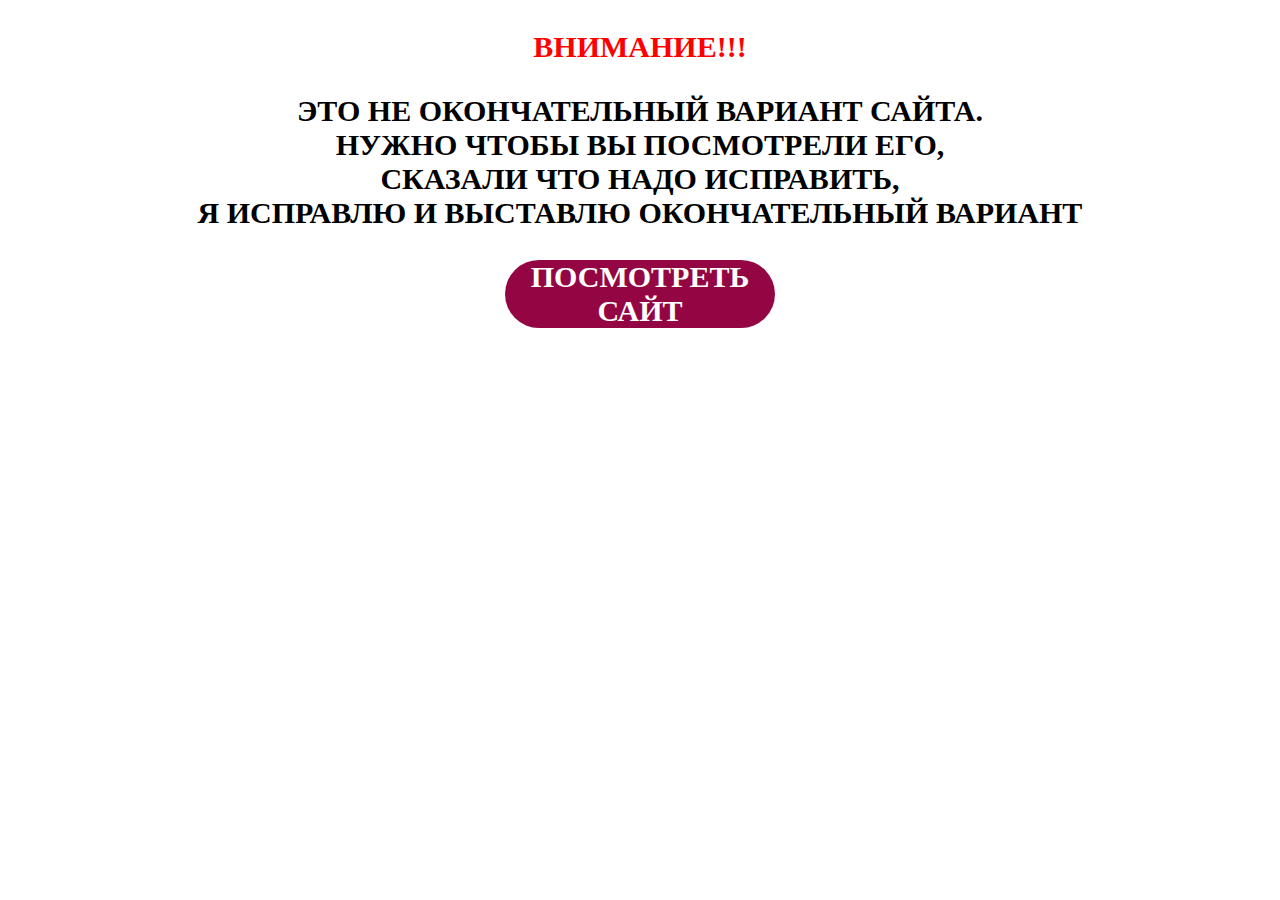
<file: index.html>
<!DOCTYPE html>
<html>
<head>
	<meta charset="utf-8">
	<title>STOP</title>
</head>
<body style="background-color: white;">
	<p style="color: red; font-size: 30px; font-weight: bold; text-align: center;">
		ВНИМАНИЕ!!!
	</p>
	<p style="text-align: center; font-size: 30px; font-weight: bold;">
		ЭТО НЕ ОКОНЧАТЕЛЬНЫЙ ВАРИАНТ САЙТА.<br> НУЖНО ЧТОБЫ ВЫ ПОСМОТРЕЛИ ЕГО, <br>СКАЗАЛИ ЧТО НАДО ИСПРАВИТЬ,<br> Я ИСПРАВЛЮ И ВЫСТАВЛЮ ОКОНЧАТЕЛЬНЫЙ ВАРИАНТ
	</p>
	<div align="center" style="width: 270px; margin: auto;">
		<a href="Most.html" style="text-decoration: none;">
			<div style="border-radius: 90px; background-color: #940643; color: white; font-size: 30px; font-weight: bold; ">
				ПОСМОТРЕТЬ САЙТ
			</div>
		</a>
	</div>
</body>
</html>
</file>
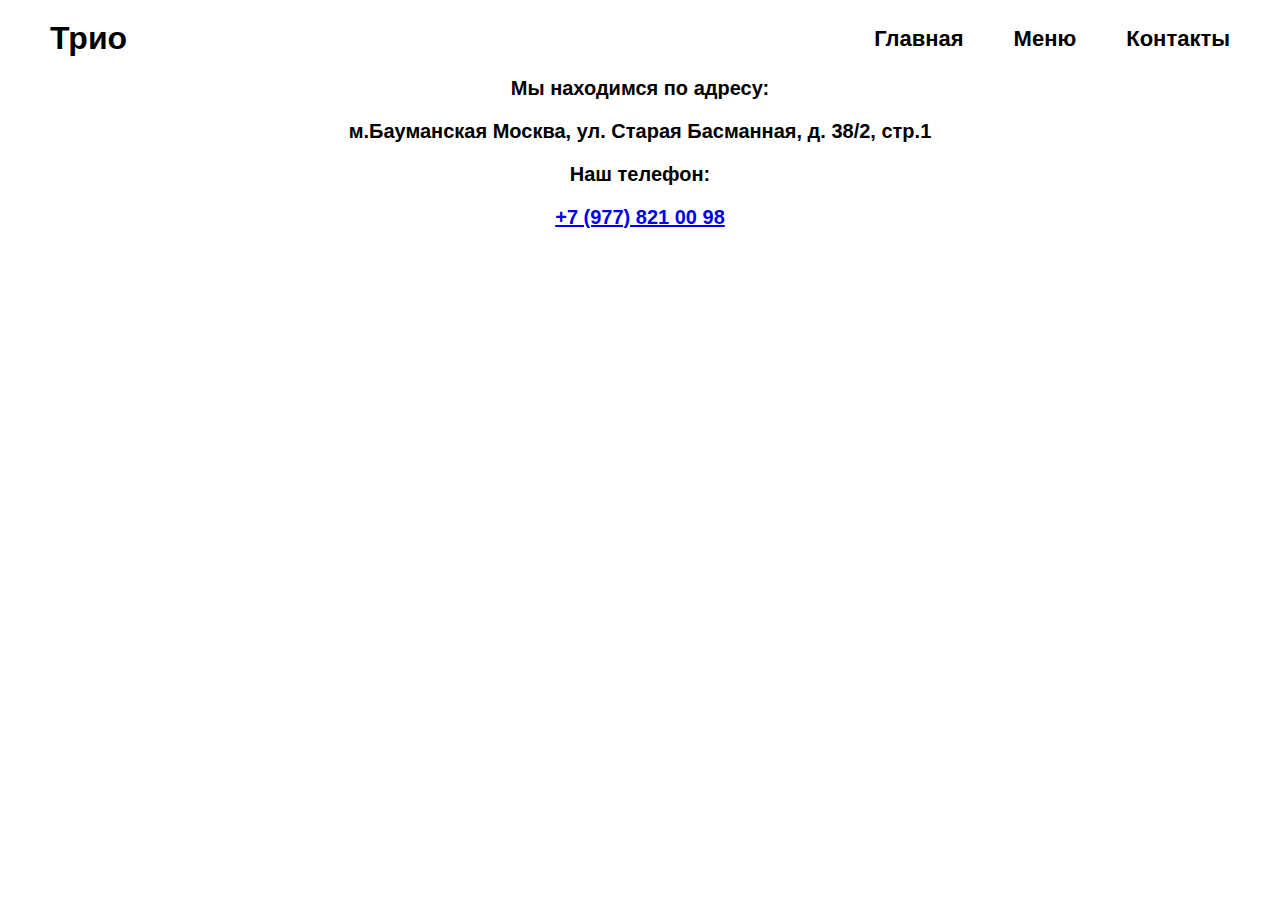
<file: kontakts.html>
<!DOCTYPE html>
<html>
<head>
    <meta charset="UTF-8">
    <meta name="viewport" content="width=device-width, initial-scale=1.0">
    <meta http-equiv="X-UA-Compatible" content="ie=edge">
    <title>Трио</title>
    <link rel="stylesheet" href="kontakts.css">
</head>
<body style="background-color: white;">

    <header class="header" style="margin-bottom: 30px;">
        <div class="header-overlay">
            <div class="nav-container">

                <div class="logo">Трио</div>
                
                <!-- НАВИГАЦИЯ -->
                <div class="nav-wrapper">

                    <!-- Навигация для десктопа -->
                    <ul class="nav">
                        <li class="nav__item"><a href="Most.htmll" class="nav__link">Главная</a></li>
                        <li class="nav__item"><a href="menu.html" class="nav__link">Меню</a></li>
                        <li class="nav__item"><a href="kontakts.html" class="nav__link">Контакты</a></li>
                    </ul>

                    <!-- Кнопка для мобильной навигации -->
                    <div id="menu-togle" class="menu-icon">
                        <div class="menu-icon-line"></div>
                    </div>

                    <!-- Мобильная навигация -->
                    <div id="mobile-nav" class="mobile-nav">
                        <ul class="mobile-nav__list">
                            <li class="mobile-nav__item"><a href="Most.html" class="mobile-nav__link">Главная</a></li>
                            <li class="mobile-nav__item"><a href="menu.html" class="mobile-nav__link">Меню</a></li>
                            <li class="mobile-nav__item"><a href="kontakts.html" class="mobile-nav__link">Контакты</a></li>
                        </ul>
                    </div>


                </div>
                <!-- // НАВИГАЦИЯ -->
                
            </div>
            <span  style="font-weight: bold; font-size: 20px;">
                    <p align="center">Мы находимся по адресу:</p>
                   <p align="center"> м.Бауманская
Москва, ул. Старая Басманная, д. 38/2, стр.1</p>
<p align="center">
    Наш телефон:
</p>

   <p align="center"><a href="tel:  +7 (977) 821 00 98" style=""> +7 (977) 821 00 98</a></p>
                </span>
    </header >
    <table width="100%">
        <td align="right" class="tableforbig">
            <script type="text/javascript" charset="utf-8" async src="https://api-maps.yandex.ru/services/constructor/1.0/js/?um=constructor%3Aba1a9dc97911a9f88ae6aa9e1ebebb01a90b4b71dece62128957c840f84e7f60&amp;width=100%25&amp;height=424&amp;lang=ru_RU&amp;scroll=true"></script>
        </td>
    </table>
    <script src="js/main.js"></script>
</body>
</html>
</file>
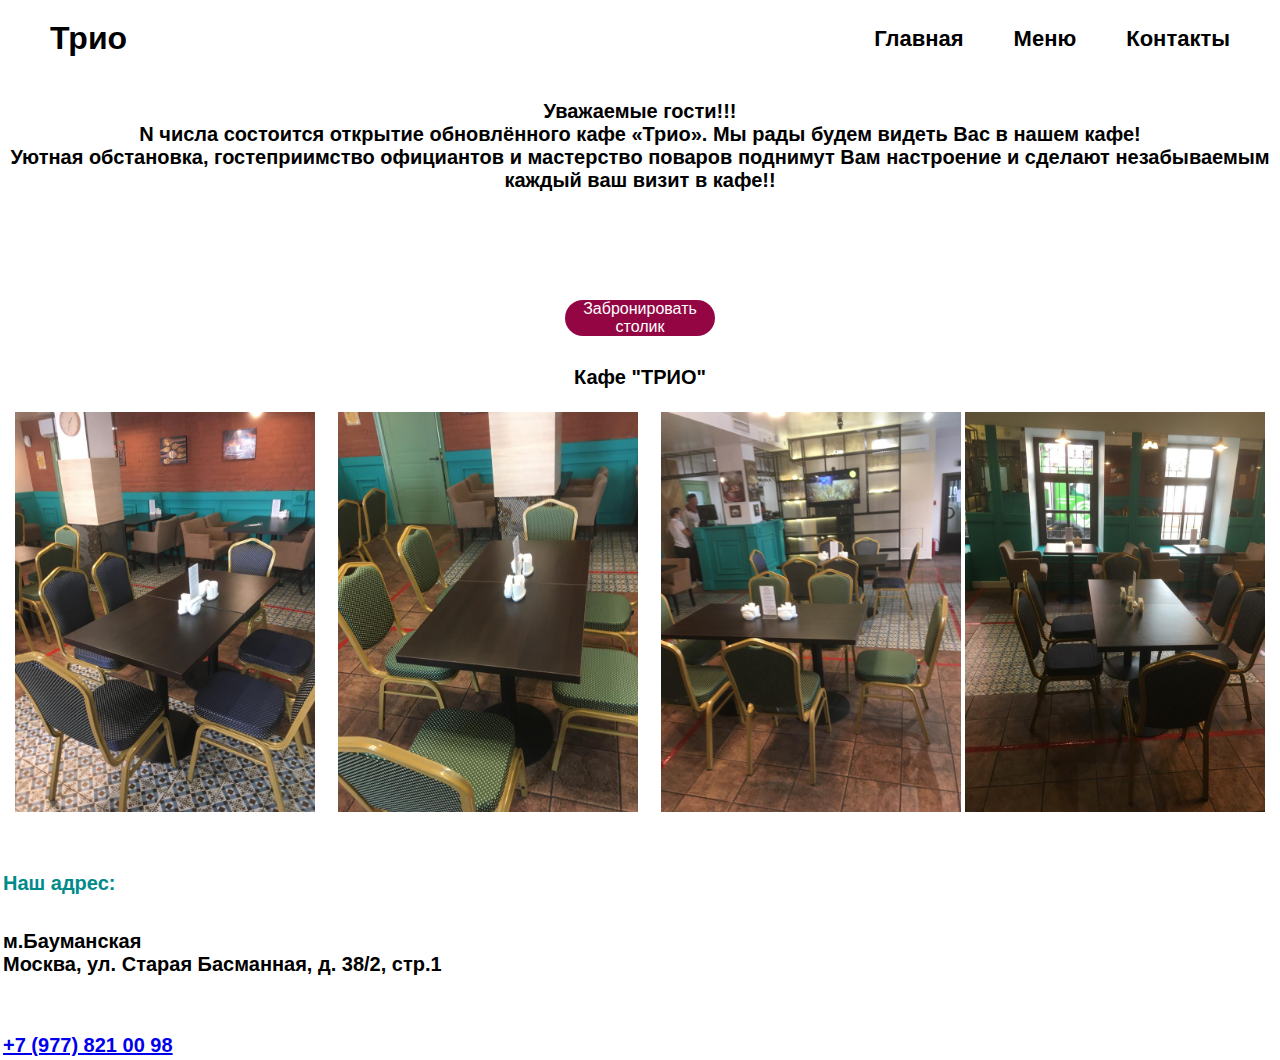
<file: Most.html>
<!DOCTYPE html>
<html>
<head>
    <meta charset="UTF-8">
    <meta name="viewport" content="width=device-width, initial-scale=1.0">
    <meta http-equiv="X-UA-Compatible" content="ie=edge">
    <title>Трио</title>
    <link rel="stylesheet" href="css/main.css">
</head>
<body style="background-color: white;">

    <header class="header" style="margin-bottom: 30px;">
        <div class="header-overlay">
            <div class="nav-container">

                <div class="logo">Трио</div>
                
                <!-- НАВИГАЦИЯ -->
                <div class="nav-wrapper">

                    <!-- Навигация для десктопа -->
                    <ul class="nav">
                        <li class="nav__item"><a href="Most.htmll" class="nav__link">Главная</a></li>
                        <li class="nav__item"><a href="menu.html" class="nav__link">Меню</a></li>
                        <li class="nav__item"><a href="kontakts.html" class="nav__link">Контакты</a></li>
                    </ul>

                    <!-- Кнопка для мобильной навигации -->
                    <div id="menu-togle" class="menu-icon">
                        <div class="menu-icon-line"></div>
                    </div>

                    <!-- Мобильная навигация -->
                    <div id="mobile-nav" class="mobile-nav">
                        <ul class="mobile-nav__list">
                            <li class="mobile-nav__item"><a href="Most.html" class="mobile-nav__link">Главная</a></li>
                            <li class="mobile-nav__item"><a href="menu.html" class="mobile-nav__link">Меню</a></li>
                            <li class="mobile-nav__item"><a href="kontakts.html" class="mobile-nav__link">Контакты</a></li>
                        </ul>
                    </div>


                </div>
                <!-- // НАВИГАЦИЯ -->

            </div>
            <div align="center" class="Weopenform">
            <p class="vertikle" >
                Уважаемые гости!!!<br>
N числа состоится открытие обновлённого кафе «Трио».<br> Мы рады будем видеть Вас в нашем кафе!<br> Уютная обстановка, гостеприимство официантов и мастерство поваров поднимут Вам настроение и сделают незабываемым каждый ваш визит в кафе!!
            </p>
        </div>
        </div>
      <div align="center" class="Weopen" style="padding-top: 80px; font-weight: bold; font-size: 20px;">
            <p>
                Уважаемые гости!!!<br>
N числа состоится открытие обновлённого кафе «Трио». Мы рады будем видеть Вас в нашем кафе!<br> Уютная обстановка, гостеприимство официантов и мастерство поваров поднимут Вам настроение и сделают незабываемым каждый ваш визит в кафе!!
            </p>
        </div>
    </header >
                                                                          <!--  <a href="tel: +7 495 788-62-17"> +7 495 788-62-17</a> -->
   <div class="thisisforcomputer">
       
<div style="margin: auto; width: 150px; padding-bottom: 30px;"><a href="tel: +7 495 788-62-17" style="text-decoration: none; color: white; text-align: center; margin: 0;">
  <div class="button" align="center" style="margin-bottom: 30px; margin-top: 30px; border-radius: 30px; background-color: #940643; text-align: center; margin: 0;">
        Забронировать столик
      </div></a>
</div>
      


       <div align="center" style="padding-bottom: 10px;">
       <span style="font-size: 20px; font-weight: bold;">
         Кафе "ТРИО"
       </span>
     </div>
       <div class="fotokafeB" style="padding-top: 10px; margin-bottom: 50px;">
         <table align="center">
           <td>
             <img src="img/загружено 2.jpg" width="300px" height="400px">
           </td>
           <td style="padding-left: 20px; padding-right: 20px;">
             <img src="img/загружено.jpg" width="300px" height="400px">
           </td>
           <td>
             <img src="img/загружено 3.jpg" width="300px" height="400px">
           </td>
           <td>
             <img src="img/загружено 4.jpg" width="300px" height="400px">
           </td>
         </table>
       </div>

       <div class="fotokafeM" style="padding-top: 10px; margin-bottom: 50px;">
         <table align="center" style="padding-bottom: 10px;">
          <tr>
           <td style="padding-right: 20px;">
             <img src="img/загружено 2.jpg" width="300px" height="400px">
           </td>
           <td style="padding-left: 20px; padding-right: 20px;">
             <img src="img/загружено.jpg" width="300px" height="400px">
           </td>
         </tr>
       </table>
       <table align="center" style="padding-top: 10px;">
         <tr>
           <td style="padding-right: 20px;">
             <img src="img/загружено 3.jpg" width="300px" height="400px">
           </td>
           <td style="padding-left: 20px; padding-right: 20px;">
             <img src="img/загружено 4.jpg" width="300px" height="400px">
           </td>
         </tr>
         </table>
       </div>
   </div>






   <div class="thisisformobile">
       
   </div>


   <table width="100%" style="margin-top: 20px;">
       <td style="font-weight: bold; font-size: 20px;" align="left">
           <span style="color: #008B8B; font-weight: bold;">Наш адрес:</span><br>

            <p style="padding-top: 15px;  padding-bottom: 15px;">м.Бауманская<br>
               Москва, ул. Старая Басманная, д. 38/2, стр.1</p><br>


                <span><a href="tel: +7 (977) 821 00 98">+7 (977) 821 00 98</a></span>
       </td>
       <td align="right">
        <div class="big">
            <script type="text/javascript" charset="utf-8" async src="https://api-maps.yandex.ru/services/constructor/1.0/js/?um=constructor%3Aba1a9dc97911a9f88ae6aa9e1ebebb01a90b4b71dece62128957c840f84e7f60&amp;width=445&amp;height=365&amp;lang=ru_RU&amp;scroll=true"></script>
        </div>
        <div class="small">
           <script type="text/javascript" charset="utf-8" async src="https://api-maps.yandex.ru/services/constructor/1.0/js/?um=constructor%3Aba1a9dc97911a9f88ae6aa9e1ebebb01a90b4b71dece62128957c840f84e7f60&amp;width=384&amp;height=253&amp;lang=ru_RU&amp;scroll=true"></script>
       </div>
       </td>
   </table>

    <script src="js/main.js"></script>
</body>
</html>
</file>
<file: kontakts.css>
* {
	box-sizing: border-box;
}

body {
	margin: 0;
	font-family: sans-serif;
}

.header {
    overflow: hidden;
	position: relative;
	height: 300px;
	background-size: cover;
	background-position: center;
}

.header-overlay {
	position: absolute;
	left: 0;
	top: 0;
	right: 0;
	bottom: 0;
}

.nav-container {
	display: flex;
	justify-content: space-between;
	align-items: center;
	margin-left: auto;
	margin-right: auto;
	max-width: 1300px;
	padding-top: 20px;
	padding-left: 50px;
	padding-right: 50px;
}

/* Условие для экранов с шириной от 0 до 1200px */
@media (max-width: 768px) {
    .nav-container {
        padding-left: 15px;
        padding-right: 15px;
    }
}

.logo {
	font-size: 32px;
	font-weight: 800;
	color: black;
}

.nav-wrapper {
}

/* ------------ Desktop navigation ----------- */

.nav {
	list-style-type: none;
	margin: 0;
	padding: 0;
	display: flex;
}

/* Условие для экранов с шириной от 0 до 1200px */
@media (max-width: 1200px) {
    .nav {
       display: none;
    }
}

.nav__item {
	margin-right: 50px;
}

.nav__item:last-child {
	margin-right: 0px;
}

.nav__link {
	font-size: 22px;
	font-weight: 600;
	color: black;
	text-decoration: none;
}

.nav__link:hover {
	color: #ffd600;
}

/* --------------- Mobile navigation button ----------- */

.menu-icon {
    z-index: 19;
    position: relative;
    display: none;
	width: 30px;
    height: 30px;
    cursor: pointer;
}

/* Условие для экранов с шириной от 0 до 1200px */


.menu-icon-line {
	position: relative;
	width: 30px;
	height: 5px;
	background-color: black;
}

.menu-icon-line::before {
	position: absolute;
	left: 0;
	top: -10px;
	content: '';
	width: 30px;
	height: 5px;
	background-color: black;
	transition: transform 0.2s ease-in, top 0.2s linear 0.2s;
}

.menu-icon-line::after {
	position: absolute;
	left: 0;
	top: 11px;
	content: '';
	width: 30px;
	height: 4px;
	background-color: black;
	transition: transform 0.2s ease-in, top 0.2s linear 0.2s;
}

.menu-icon.menu-icon-active .menu-icon-line {
	background-color: transparent;
}

.menu-icon.menu-icon-active .menu-icon-line::before {
	transform: rotate(45deg);
	top: 0;
	transition: top 0.2s linear, transform 0.2s ease-in 0.2s;
}

.menu-icon.menu-icon-active .menu-icon-line::after {
	transform: rotate(-45deg);
	top: 0;
	transition: top 0.2s linear, transform 0.2s ease-in 0.2s;
}


/* ----------------- Мобильная навигация ----------------- */

.mobile-nav {
    z-index: 9;
    display: block;
    position: absolute;
    right: -350px;
    top: 0;
    height: 100%;
    width: 350px;
    padding: 50px;
    padding-left: 10px;
    padding-right: 10px;
    background-color: rgba(11, 92, 65, 0.7);
    transition: transform 0.4s ease-in;
}

/* Условие для экранов с шириной от 0 до 1200px */
@media (max-width: 768px) {
    .mobile-nav {
        width: 320px;
        right: -320px;
    }
}

.mobile-nav--active {
    transform: translateX(-100%);
    width: 300px;
}

.mobile-nav__title {
    font-size: 28px;
    font-weight: 800;
    margin-bottom: 30px;
    color: #f6d142;
}

.mobile-nav__list {
    list-style-type: none;
    margin: 0;
    padding: 0;
}

.mobile-nav__item {
    margin-bottom: 30px;
    text-align: center;
}

.mobile-nav__link {
    color: #fff;
    text-decoration: none;
    font-weight: 600;
    font-size: 22px;
}

.mobile-nav__link:hover {
    color: #ffd600;
}


@media(min-width: 1200px){
	
	.formobile{
		display: none;
	}
	.Weopenform{
		display: none;
	}
	.header-overlay{
		height: 80px;
	}
	.header{
		height: 80px;
	}
	.small{
		display: none;
	}
	.fotokafeM{
		display: none;
	}

}

@media (max-width: 1200px) {
    .menu-icon {
        display: flex;
        justify-content: center;
        align-items: center;
    }
    .max{
    	display: none;
    }
    .forcomputer{
    	display: none;
    }
    .Weopen{
    	display: none;
    }
    .fmfmfm{
    	display: none;
    }
    .big{
    	display: none;
    }
    .fotokafeB{
		display: none;
	}
}
}

.Weopen{
	font-weight: bold;
	font-size: 20px;
}
.Weopenform{
	font-weight: bold;
	font-size: 20px;
	height: 210px;
}

.bronirovanie{

}

html{
	height: 100%;
}

@media(max-width: 750px){
	.vertikle{
	padding-top: 1px;
}
}
	

@media(min-width: 1200px){
	.header{
		height: 80px;
	}
	.fkfkfk{
		display: none;
	}
	
}

@media(min-width: 751px){
	.header{
		height: 270px;
	}

}

@media(max-width: 630px){
	.header{
		height: 270px;
	}
}


@media(max-width: 440px){
	.header{
		height: 310px;
	}
}

.vertikle{
	color: black;
	padding-top: 50px;
}
</file>
<file: css/main.css>
* {
	box-sizing: border-box;
}

body {
	margin: 0;
	font-family: sans-serif;
}

.header {
    overflow: hidden;
	position: relative;
	height: 300px;
	background-size: cover;
	background-position: center;
}

.header-overlay {
	position: absolute;
	left: 0;
	top: 0;
	right: 0;
	bottom: 0;
}

.nav-container {
	display: flex;
	justify-content: space-between;
	align-items: center;
	margin-left: auto;
	margin-right: auto;
	max-width: 1300px;
	padding-top: 20px;
	padding-left: 50px;
	padding-right: 50px;
}

/* Условие для экранов с шириной от 0 до 1200px */
@media (max-width: 768px) {
    .nav-container {
        padding-left: 15px;
        padding-right: 15px;
    }
}

.logo {
	font-size: 32px;
	font-weight: 800;
	color: black;
}

.nav-wrapper {
}

/* ------------ Desktop navigation ----------- */

.nav {
	list-style-type: none;
	margin: 0;
	padding: 0;
	display: flex;
}

/* Условие для экранов с шириной от 0 до 1200px */
@media (max-width: 1200px) {
    .nav {
       display: none;
    }
}

.nav__item {
	margin-right: 50px;
}

.nav__item:last-child {
	margin-right: 0px;
}

.nav__link {
	font-size: 22px;
	font-weight: 600;
	color: black;
	text-decoration: none;
}

.nav__link:hover {
	color: #ffd600;
}

/* --------------- Mobile navigation button ----------- */

.menu-icon {
    z-index: 19;
    position: relative;
    display: none;
	width: 30px;
    height: 30px;
    cursor: pointer;
}

/* Условие для экранов с шириной от 0 до 1200px */


.menu-icon-line {
	position: relative;
	width: 30px;
	height: 5px;
	background-color: black;
}

.menu-icon-line::before {
	position: absolute;
	left: 0;
	top: -10px;
	content: '';
	width: 30px;
	height: 5px;
	background-color: black;
	transition: transform 0.2s ease-in, top 0.2s linear 0.2s;
}

.menu-icon-line::after {
	position: absolute;
	left: 0;
	top: 11px;
	content: '';
	width: 30px;
	height: 4px;
	background-color: black;
	transition: transform 0.2s ease-in, top 0.2s linear 0.2s;
}

.menu-icon.menu-icon-active .menu-icon-line {
	background-color: transparent;
}

.menu-icon.menu-icon-active .menu-icon-line::before {
	transform: rotate(45deg);
	top: 0;
	transition: top 0.2s linear, transform 0.2s ease-in 0.2s;
}

.menu-icon.menu-icon-active .menu-icon-line::after {
	transform: rotate(-45deg);
	top: 0;
	transition: top 0.2s linear, transform 0.2s ease-in 0.2s;
}


/* ----------------- Мобильная навигация ----------------- */

.mobile-nav {
    z-index: 9;
    display: block;
    position: absolute;
    right: -350px;
    top: 0;
    height: 100%;
    width: 350px;
    padding: 50px;
    padding-left: 10px;
    padding-right: 10px;
    background-color: rgba(11, 92, 65, 0.7);
    transition: transform 0.4s ease-in;
}

/* Условие для экранов с шириной от 0 до 1200px */
@media (max-width: 768px) {
    .mobile-nav {
        width: 320px;
        right: -320px;
    }
}

.mobile-nav--active {
    transform: translateX(-100%);
    width: 300px;
}

.mobile-nav__title {
    font-size: 28px;
    font-weight: 800;
    margin-bottom: 30px;
    color: #f6d142;
}

.mobile-nav__list {
    list-style-type: none;
    margin: 0;
    padding: 0;
}

.mobile-nav__item {
    margin-bottom: 30px;
    text-align: center;
}

.mobile-nav__link {
    color: #fff;
    text-decoration: none;
    font-weight: 600;
    font-size: 22px;
}

.mobile-nav__link:hover {
    color: #ffd600;
}


@media(min-width: 1200px){
	
	.formobile{
		display: none;
	}
	.Weopenform{
		display: none;
	}
	.header-overlay{
		height: 80px;
	}
	.header{
		height: 80px;
	}
	.small{
		display: none;
	}
	.fotokafeM{
		display: none;
	}

}

@media (max-width: 1200px) {
    .menu-icon {
        display: flex;
        justify-content: center;
        align-items: center;
    }
    .max{
    	display: none;
    }
    .forcomputer{
    	display: none;
    }
    .Weopen{
    	display: none;
    }
    .fmfmfm{
    	display: none;
    }
    .big{
    	display: none;
    }
    .fotokafeB{
		display: none;
	}
}
}

.Weopen{
	font-weight: bold;
	font-size: 20px;
}
.Weopenform{
	font-weight: bold;
	font-size: 20px;
	height: 210px;
}

.bronirovanie{

}

html{
	height: 100%;
}

@media(max-width: 750px){
	.vertikle{
	padding-top: 1px;
}
}
	

@media(min-width: 1200px){
	.header{
		height: 80px;
	}
	.fkfkfk{
		display: none;
	}
	
}

@media(min-width: 751px){
	.header{
		height: 270px;
	}

}

@media(max-width: 630px){
	.header{
		height: 270px;
	}
}


@media(max-width: 440px){
	.header{
		height: 310px;
	}
}

.vertikle{
	color: black;
	padding-top: 50px;
}
</file>
